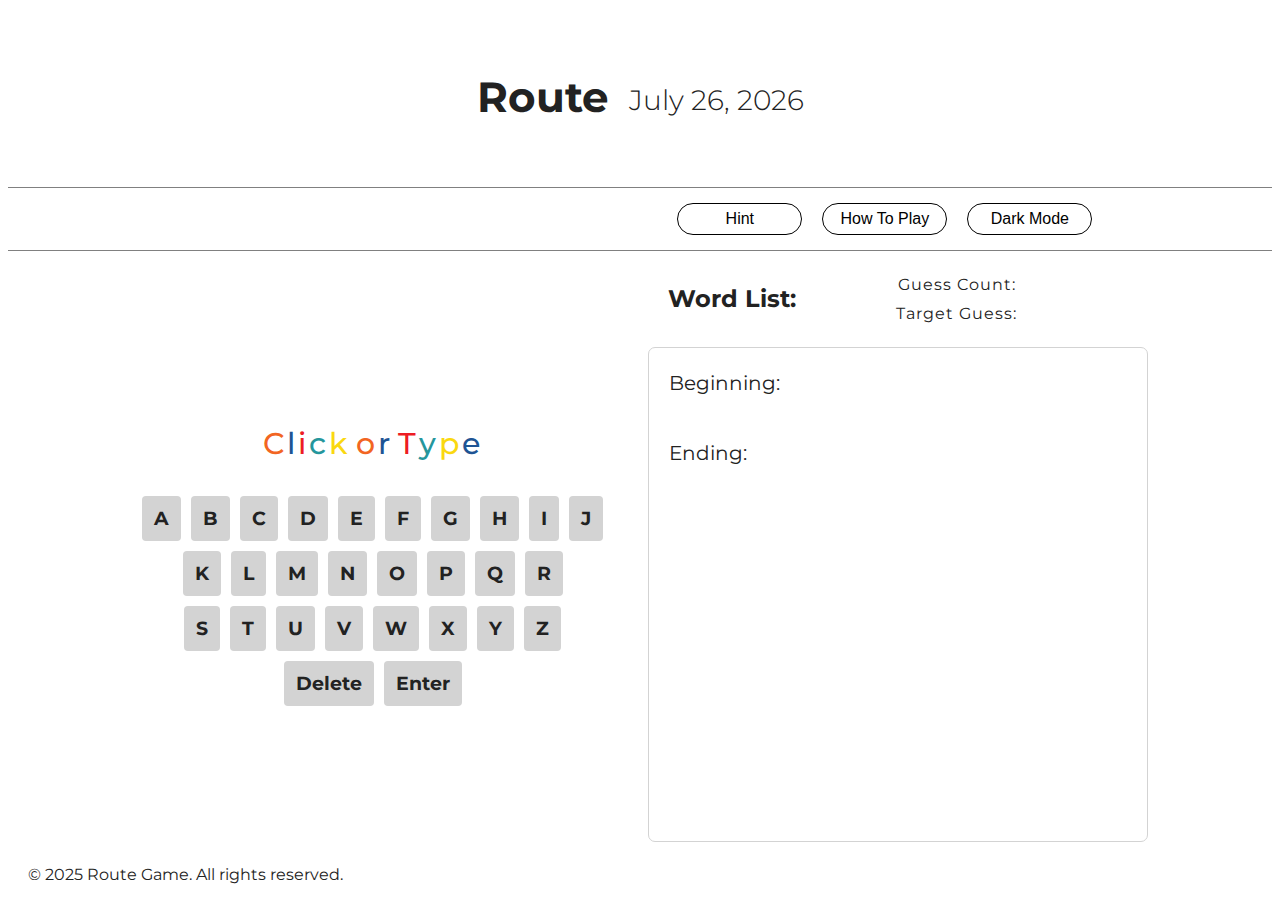
<file: index.html>
<!DOCTYPE html>
<html lang = "en">
    <head>
	    <meta charset="utf-8">
	    <title>Route</title>
	    <link rel="stylesheet" href = "index.css">
        <link rel="preconnect" href="https://fonts.googleapis.com">
        <link rel="preconnect" href="https://fonts.gstatic.com" crossorigin>
        <link href="https://fonts.googleapis.com/css2?family=Montserrat:ital,wght@0,100..900;1,100..900&family=Roboto+Slab:wght@100..900&display=swap" rel="stylesheet">
    </head>

    <body>
        <div class = "main-container" id="main-container">
            <div class = "header-top">
                <h1 class = "puzzle-title" id="puzzle-title">Route</h1>
                <span id = "current-date" class = "game-date"></span>
            </div>
            <div class="toolbar">
                <div class="toolbar-buttons-container">
                    <button class = "toolbar-buttons" id = "hint-but">Hint</button>
                    <button class = "toolbar-buttons" id ="how-to-but">How To Play</button>
                    <button class = "toolbar-buttons" id = "toggle-but">Dark Mode</button>
                </div>
            </div>
            <div class = "content">
                <div class="left-container">
                    <div class="input-wrapper">
                        <input type="text" id="input-bar" placeholder="" autocomplete="off" maxlength="10">
                        <div id="fake-placeholder">
                            <span style="color:#f26522">C</span>
                            <span style="color:#1e5494">l</span>
                            <span style="color:#ed1c24">i</span>
                            <span style="color:#25969c">c</span>
                            <span style="color:#fad810">k</span>
                            <span class="space"> </span>
                            <span style="color:#f26522">o</span>
                            <span style="color:#1e5494">r</span>
                            <span class="space"> </span>
                            <span style="color:#ed1c24">T</span>
                            <span style="color:#25969c">y</span>
                            <span style="color:#fad810">p</span>
                            <span style="color:#1e5494">e</span>
                        </div>
                    </div>
                    <div class="keyboard">
                        <div class="row">
                            <div class="key">A</div>
                            <div class="key">B</div>
                            <div class="key">C</div>
                            <div class="key">D</div>
                            <div class="key">E</div>
                            <div class="key">F</div>
                            <div class="key">G</div>
                            <div class="key">H</div>
                            <div class="key">I</div>
                            <div class="key">J</div>
                        </div>
                        <div class="row">
                            <div class="key">K</div>
                            <div class="key">L</div>
                            <div class="key">M</div>
                            <div class="key">N</div>
                            <div class="key">O</div>
                            <div class="key">P</div>
                            <div class="key">Q</div>
                            <div class="key">R</div>
                        </div>
                        <div class="row">
                            <div class="key">S</div>
                            <div class="key">T</div>
                            <div class="key">U</div>
                            <div class="key">V</div>
                            <div class="key">W</div>
                            <div class="key">X</div>
                            <div class="key">Y</div>
                            <div class="key">Z</div>
                        </div>
                        <div class="row">
                            <div id = "delete-key" class="delete-key">Delete</div>
                            <div id = "enter-key" class="enter-key">Enter</div>
                        </div>
                    </div>
                </div>
                <div id="modal-overlay" class="modal-overlay" hidden>
                    <div class="modal" id = "modal">
                        <button id="modal-close" class="modal-close" aria-label="Close">×</button>
                        <div id="modal-content"></div>
                    </div>
                </div>
                <div class="right-container">
                    <div class="right-container-title">
                        <h2 class = "right-title" id="right-title">Word List: </h2>
                        <div class = "guess-count-container">
                            <div class="inner-guess-count-container">
                                <span>Guess Count: </span>
                                <span id = "guess-count"></span>
                            </div>
                            <div class = "target-guess-container">
                                <span>Target Guess: </span><span id ="target-guess-count"></span>
                            </div>
                        </div>
                    </div>
                    <div class="word-container">
                        <div class = "inner-word-container">
                            <div class="inner-word-container-top">
                                <span id="start-word-beginning" class ="start-word-beginning">Beginning: </span>
                                <span class= "start-word"></span>
                            </div>
                            <!-- Word list will be populated here -->
                            <div id = "guess-container" class= "guess-container">
                            </div>
                            <div class="inner-word-container-bottom">
                                <span id ="end-word-ending" class="end-word-ending">Ending: </span><span class = "end-word"></span>
                            </div>
                        </div>
                    </div>
                    <div class = "message-container" id ="message-container">
                        <p id = "message"></p>
                        <a id = "message-link" target="_blank">Visit Site Here</a>
                    </div>
                </div>
            </div>
            <div class = "footer">
                <p>&copy; 2025 Route Game. All rights reserved.</p>
            </div>
        </div>
        <script src = "game.js" defer></script>
    </body>
    
</html>
</file>
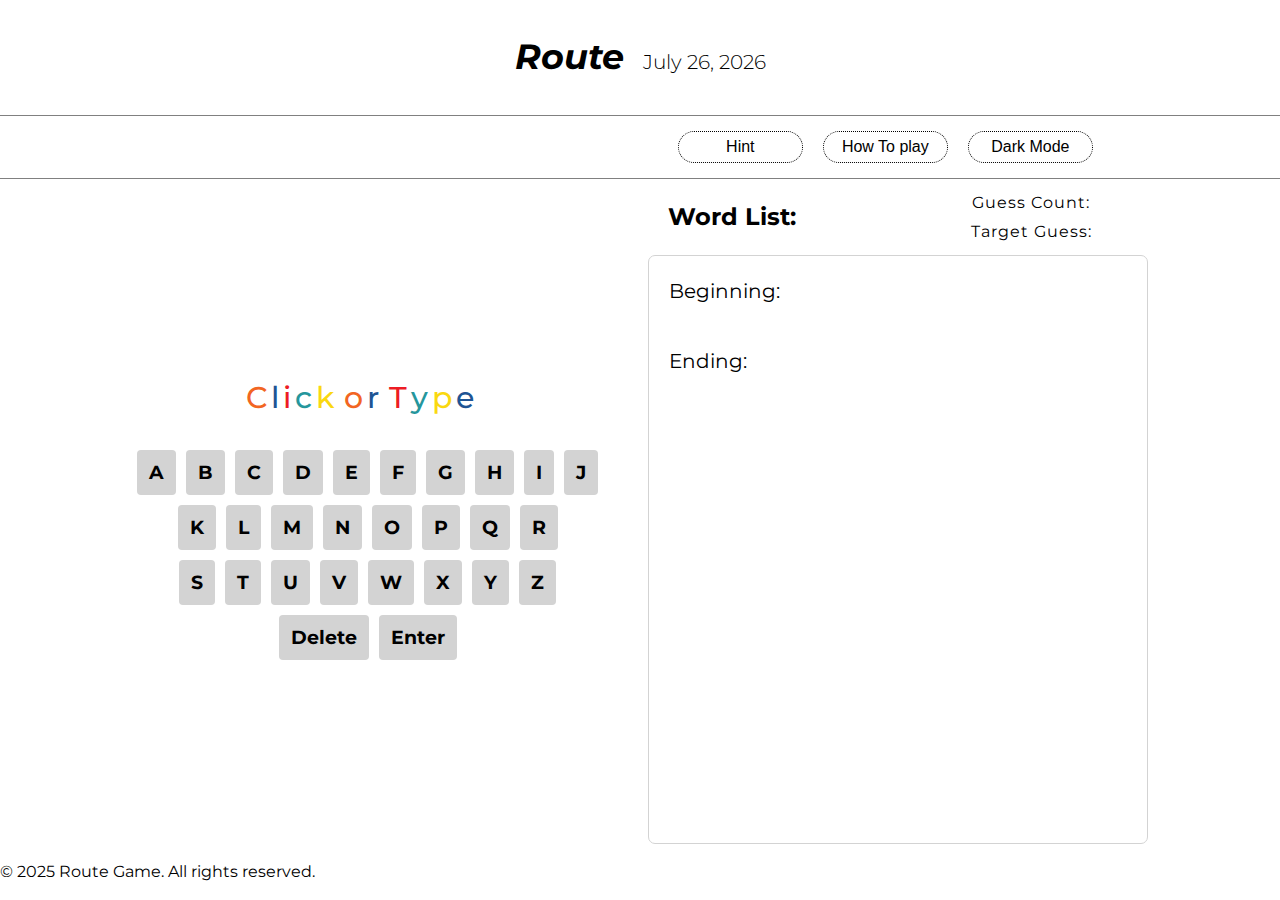
<file: game_website/index.html>
<!DOCTYPE html>
<html lang = "en">
    <head>
	    <meta charset="utf-8">
	    <title>Route</title>
	    <link rel="stylesheet" href = "index.css">
        <link rel="preconnect" href="https://fonts.googleapis.com">
        <link rel="preconnect" href="https://fonts.gstatic.com" crossorigin>
        <link href="https://fonts.googleapis.com/css2?family=Montserrat:ital,wght@0,100..900;1,100..900&family=Roboto+Slab:wght@100..900&display=swap" rel="stylesheet">
    </head>

    <body>
        <div class = "main-container">
            <div class = "header-top">
                <h1>
                    <em class = "puzzle-title">Route</em>
                    <span id = "current-date" class = "game-date"></span>
                </h1>
            </div>
            <div class="toolbar">
                <div class="toolbar-buttons-container">
                    <button class = "toolbar-buttons" id = "hint-but">Hint</button>
                    <button class = "toolbar-buttons" id ="how-to-but">How To play</button>
                    <button class = "toolbar-buttons" id = "toggle-but">Dark Mode</button>
                </div>
            </div>
            <div class = "content">
                <div class="left-container">
                    <div class="input-wrapper">
                        <input type="text" id="input-bar" placeholder="" autocomplete="off" maxlength="10">
                        <div id="fake-placeholder">
                            <span style="color:#f26522">C</span>
                            <span style="color:#1e5494">l</span>
                            <span style="color:#ed1c24">i</span>
                            <span style="color:#25969c">c</span>
                            <span style="color:#fad810">k</span>
                            <span class="space"> </span>
                            <span style="color:#f26522">o</span>
                            <span style="color:#1e5494">r</span>
                            <span class="space"> </span>
                            <span style="color:#ed1c24">T</span>
                            <span style="color:#25969c">y</span>
                            <span style="color:#fad810">p</span>
                            <span style="color:#1e5494">e</span>
                        </div>
                    </div>
                    <div class="keyboard">
                        <div class="row">
                            <div class="key">A</div>
                            <div class="key">B</div>
                            <div class="key">C</div>
                            <div class="key">D</div>
                            <div class="key">E</div>
                            <div class="key">F</div>
                            <div class="key">G</div>
                            <div class="key">H</div>
                            <div class="key">I</div>
                            <div class="key">J</div>
                        </div>
                        <div class="row">
                            <div class="key">K</div>
                            <div class="key">L</div>
                            <div class="key">M</div>
                            <div class="key">N</div>
                            <div class="key">O</div>
                            <div class="key">P</div>
                            <div class="key">Q</div>
                            <div class="key">R</div>
                        </div>
                        <div class="row">
                            <div class="key">S</div>
                            <div class="key">T</div>
                            <div class="key">U</div>
                            <div class="key">V</div>
                            <div class="key">W</div>
                            <div class="key">X</div>
                            <div class="key">Y</div>
                            <div class="key">Z</div>
                        </div>
                        <div class="row">
                            <div id = "delete-key" class="delete-key">Delete</div>
                            <div id = "enter-key" class="enter-key">Enter</div>
                        </div>
                    </div>
                </div>
                <div id="modal-overlay" class="modal-overlay" hidden>
                    <div class="modal" id = "modal">
                        <button id="modal-close" class="modal-close" aria-label="Close">×</button>
                        <div id="modal-content"></div>
                    </div>
                </div>
                <div class="right-container">
                    <div class="right-container-title">
                        <h2 class = "right-title">Word List: </h2>
                        <div class = "guess-count-container">
                            <div class="inner-guess-count-container">
                                <span>Guess Count: </span>
                                <span id = "guess-count"></span>
                            </div>
                            <div class = "target-guess-container">
                                <span>Target Guess: </span><span id ="target-guess-count"></span>
                            </div>
                        </div>
                    </div>
                    <div class="word-container">
                        <div class = "inner-word-container">
                            <div class="inner-word-container-top">
                                <span id="start-word-beginning" class ="start-word-beginning">Beginning: </span><span class= "start-word"></span>
                            </div>
                            <div id="word-list" class="word-list">
                                <!-- Word list will be populated here -->
                                <div id = "guess-container" class= "guess-container"></div>
                            </div>
                            <div class="inner-word-container-bottom">
                                <span id ="end-word-ending" class="end-word-ending">Ending: </span><span class = "end-word"></span>
                            </div>
                        </div>
                    </div>
                    <div class = "message-container" id ="message-container">
                        <p id = "message"></p>
                        <a id = "message-link" target="_blank">Visit Site Here</a>
                    </div>
                </div>
            </div>
            <div class = "footer">
                <p>&copy; 2025 Route Game. All rights reserved.</p>
            </div>
        </div>
        <script src = "game.js" defer></script>
    </body>
    
</html>
</file>
<file: index.css>
/* =========================
   Base Styles
========================= */
*,
*::before,
*::after {
  box-sizing: border-box; /* easier sizing across devices */ /* :contentReference[oaicite:6]{index=6} */
}

html {
  font-size: 62.5%; /* 1rem = 10px */ /* :contentReference[oaicite:7]{index=7} */
}

h1{
  padding: 0;
}
h2{
  font-weight:bold;
}
.main-container {
  color:#222;
  display: flex;
  flex-direction: column;
  min-height: 100vh;
  margin: 0;
  font-family: Montserrat, sans-serif;
  font-size: 1.6rem; /* 16px base */
  line-height: 1.5;
  height: 100%;
}
.main-container.dark-mode{
  color: white;
  background-color: #222;
}
a:link {
  color: lightblue; /* Unvisited link */
}

a:visited {
  color: purple; /* Visited link */
}

a:hover {
  color: red; /* When the mouse hovers over the link */
}
/* =========================
   Header
========================= */
.header-top {
  display: flex;
  justify-content: center;
  align-items: center;
  padding: 3rem;
  gap: 2rem;
}

.puzzle-title {
  font-weight:bold;
  padding:0px;
  font-size: 4.2rem;
  color: #222;
}
.puzzle-title.dark-mode{
  color:white;
}
.game-date {
  font-size: 2.8rem;
  font-weight: 300;
  margin-bottom: -0.5rem;
}

/* =========================
   Toolbar
========================= */
.toolbar {
  border-top: 1px solid gray;
  border-bottom: 1px solid gray;
  display: flex;
  justify-content: flex-end;
  font-size: 2em;
  padding: 1.5rem 1rem;
}

.toolbar-buttons-container {
  display: flex;
  gap: 2rem;
  width: 47%;
}

.toolbar-buttons {
  border: 1px solid black;
  padding: 0.6rem 1.2rem;  
  font-size: 1.6rem;
  border-radius: 4.4rem;
  cursor: pointer;
  transition: background-color 0.3s ease;
  width: 12.5rem;
  background-color: white;
}

.toolbar-buttons:hover {
  color: white;
  background-color: #ed1c24;
}

.shake-animation{
    animation: shake 0.5s ease;
}
@keyframes shake {
    0% { transform: translate(3px, 3px) rotate(0deg); }
  10% { transform: translate(-3px, -5px) rotate(-5deg); }
  20% { transform: translate(-6px, 3px) rotate(5deg); }
  30% { transform: translate(6px, 5px) rotate(0deg); }
  40% { transform: translate(4px, -4px) rotate(5deg); }
  50% { transform: translate(-4px, 5px) rotate(-5deg); }
  60% { transform: translate(-6px, 4px) rotate(0deg); }
  70% { transform: translate(6px, 4px) rotate(-5deg); }
  80% { transform: translate(-4px, -4px) rotate(5deg); }
  90% { transform: translate(4px, 5px) rotate(0deg); }
  100% { transform: translate(4px, -5px) rotate(-5deg); }
}
/* =========================
   Content Layout
========================= */
.content {
    display: flex;
    justify-content: center;
    width: 100%;
    flex: 1 1 auto;
}

/* ===== Left Container ===== */
.left-container {
  flex: 1;
  max-width: 50rem;
  display: flex;
  flex-direction: column;
  align-items: center;
  justify-content: center;
  margin-right: 1.5rem;
  padding-left: 1rem;
}

/* Input Bar */
.input-wrapper {
  position: relative;
  width: 47%;
}

#input-bar {
  font-size: 3rem;
  border: none;
  outline: none;
  width:100%;
  padding: 0.6rem;
  margin-bottom: 3rem;
  position: relative;
  background-color: white;
}
#input-bar.dark-mode{
  background-color: #222;
  color:white;
}
#fake-placeholder {
  position: absolute;
  left: 0.6rem;
  top: 0.1rem;
  pointer-events: none;
  font-size: 3rem;
  white-space: nowrap;
  font-weight: 500;
  letter-spacing: -0.25rem; 
}
#fake-placeholder span.space {
  display: inline-block;
  width: 0rem; /* Adjust for more space between words */
}

/* Keyboard */
.keyboard {
  display: flex;
  flex-direction: column;
  height: 30%;
  gap: 1rem;
}

.row {
  display: flex;
  gap: 1rem;
  justify-content: center;
}

.key,
.enter-key,
.delete-key {
  background-color: lightgray;
  font-size: 1.2em;
  font-weight: bold;
  padding: 0.1rem 1.2rem;
  height: 4.5rem;
  border-radius: 0.4rem;
  cursor: pointer;
  display: flex;
  justify-content: center;
  align-items: center;
  transition: background-color 0.3s ease, transform 0.05s ease;
}
.key.dark-mode,
.enter-key.dark-mode,
.delete-key.dark-mode {
  background-color: darkgray;
}
.key:hover,
.enter-key:hover,
.delete-key:hover {
  color: white;
  background-color: #2f639e;
}
.key.dark-mode:hover,
.enter-key.dark-mode:hover,
.delete-key.dark-mode:hover {
  color: #222;
  background-color: #5753af;
}

.key:active,
.enter-key:active,
.delete-key:active {
  background-color: #fad810;
  transform: scale(0.9);
}
.key.dark-mode:active,
.enter-key.dark-mode:active,
.delete-key.key.dark-mode:active {
  background-color: #f26522;
  transform: scale(0.9);
}
/* ===== Right Container ===== */
.right-container {
  display: flex;
  flex-direction: column;
  margin: 0 1.5rem;
  flex: 1;
  max-width: 50rem;
}

.right-container-title {
  display: flex;
  align-items: center;
  justify-content: space-evenly;
  margin: 1rem 2rem;
}
.right-title{
  font-weight: bold;
  min-width: 10rem;
  color: #222;
}
.right-title.dark-mode{
  color: white;
}
.guess-count-container {
  flex-grow: 1;
  display: flex;
  flex-direction: column;
  justify-content: center;
  gap: 0.5rem;
  height:auto;
  width: 17.5rem;
  letter-spacing: 0.1rem;
  font-weight: 400;
}

.inner-guess-count-container{
  display: flex;
  justify-content: center;
  align-items: center;
  gap:1rem;
}
.target-guess-container{
  display: flex;
  justify-content: center;
  gap: 1rem;
  align-items: center;
}


/* Word Area */
.word-container {
  border: 1px solid lightgray;
  flex: 1;
  border-radius: 0.7rem;
}

.inner-word-container {
  margin: 2rem;
  font-size: 2rem;
}

.guess-container {
  display: flex;
  flex-direction: column;
  justify-content: flex-start;
  gap: 1.5rem;
}

.inner-word-container-top,
.inner-word-container-bottom {
  display: flex;
  align-items: center;
  justify-content: space-around;
}
.inner-word-container-top{
  padding-bottom:2rem;
}
.inner-word-container-bottom{
  padding-top:2rem;
}

.start-word-beginning,
.end-word-ending {
  min-width: 15rem;
  width: 33%;
}

.start-word,
.end-word {
  text-align: center;
  text-transform: uppercase;
  font-weight: bold;
  flex-grow: 1;
  letter-spacing: 2rem;
}

.guess-word {
  text-align: center;
  text-transform: uppercase;
  display: flex;
  justify-content: center;
  margin-left: 13rem;
  font-weight: 400;
}

.guess-word span {
  display: flex;
  justify-content: center;
  align-items: center;
  width: 2em;
  height: 2em;
  text-transform: uppercase;
  border-radius: 0.5rem;
}

/*For how to play screen*/
.yellow,
.green {
  background-color: #25969c;
  padding: 0.1rem 0.4rem;
  margin: 0;
  border-radius: 0.4rem;
  color:white;
  font-weight: 500;
}
.yellow{
  background-color: #fad810;
  color: black;
}

/* =========================
   Modal Styles
========================= */
.modal-overlay {
  position: fixed;
  inset: 0;
  backdrop-filter: blur(1rem);
  display: none;
  align-items: center;
  justify-content: center;
  z-index: 4;
}

.modal {
  background-color: white;
  padding: 2rem 2rem;
  border-radius: 0.8rem;
  max-width: 60rem;
  width: 70%;
  position: relative;
  box-shadow: 0 0 1rem 0.3rem rgba(0,0,0,0.2);
  z-index: 5;
}
.modal.dark-mode{
  background-color: black;
  color: white;
  box-shadow: 0 0 1rem 0.3rem rgba(255,255,255,0.8);
}
.modal.dark-mode .puzzle-modal-title{
  color: white !important;
}
.puzzle-modal-title{
  color: #222;
}
.hint-message{
  padding:0.2rem;
}
.modal-close {
  position: absolute;
  top: 0.5rem;
  right: 0.5rem;
  border: none;
  background: transparent;
  font-size: 1.5em;
  cursor: pointer;
  z-index: 5;
}
/* Modal list styling */
.puzzle-modal-content ol {
  margin-left: 2rem !important; /* Indent the entire list */
  padding-left: 1rem !important;
}

.puzzle-modal-content li {
  margin-bottom: 0.8rem !important; /* Space between items */
  list-style-position: outside !important; /* Proper bullet position */
  padding-left: 0.5rem !important;
}

/* Fix for Divi's default list styling */
.puzzle-modal-content ol,
.puzzle-modal-content ul {
  list-style-type: none !important;
}

.puzzle-modal-content ol {
  counter-reset: li-counter !important;
}

.puzzle-modal-content li:before {
  content: counter(li-counter) "." !important;
  counter-increment: li-counter !important;
  margin-right: 0.8rem !important;
}
.modal .puzzle-error-message,
.modal .puzzle-error-message:last-of-type{
  margin-bottom: 0 !important;
  padding-bottom: 0 !important;
}
/* =========================
   Messages
========================= */
.message-container {
  display: none;
  flex-direction: column;
  justify-content: center;
  align-items: center;
  padding: 1rem;
  font-size: 1.6rem;
  line-height: 1.5;
  text-align: center;
  letter-spacing: 0.05rem;
}


.footer{
  padding: 0.5rem 2rem;
}
/* =========================
   Animations
========================= */
.animate {
    animation: bounce 2s infinite;
}

@keyframes bounce {
    0%, 20%, 50%, 80%, 100% {
        transform: translateY(0);
    }
    40% {
        transform: translateY(-30px);
    }
    60% {
        transform: translateY(-15px);
    }
}

/* =========================
   Responsive Layout
========================= */
@media (max-width: 1000px) {
  /* Stack left and right containers vertically */
  .header-top{
    justify-content: flex-start;
  }
  .puzzle-title{
    font-size: 3rem;
  }
  .game-date{
    font-size: 2rem;
    margin-top: -0.3rem;
  }
  .content {
    flex-direction: column;
    align-items: center;
  }

  .left-container{
    max-width: none;
    margin: 3rem 0;
    width: 90%;
  }
  .right-container{
    margin: 4rem auto;
    width: 80%;
    max-width: none;
  }
  .word-container{
    margin: 1rem auto;
    width: 100%;
  }
  .guess-count-container{
    flex-grow: 0;
  }
  .toolbar-buttons-container {
    width: 100%;
    gap: 1rem;
    display: flex;
    justify-content: center;
    align-items: center;
    margin:0;
  }

  .toolbar-buttons {
    width: auto;
  }
  .guess-word{
    margin: 0 0% 0 30%;
    padding: 0rem 1% 0rem 1%;
    flex-grow: 0;
    justify-content: center;

  }
  .guess-word span {
    display: flex;
    justify-content: center;
    align-items: center;
    width: 1.8em;
    height: 1.8em;
    text-transform: uppercase;
    border-radius: 0.5rem;
  }
  .keyboard {
    gap: 6px;
  }

  .row {
    flex-wrap: wrap;
    gap: 6px;
  }

  .key,
  .enter-key,
  .delete-key {
    font-size: 1em;
    padding: 0.4rem 0.8rem;
    height: 4rem;
  }
  .input-wrapper {
    width: 20rem;
  }

  #input-bar {
    width:100%;
    font-size: 2.5rem;
  }

  #fake-placeholder {
    font-size: 2.6rem;
    width:100%; 
  }
  #fake-placeholder span.space {
    display: inline-block;
    width: 0.2rem; /* Adjust for more space between words */
  }
  .modal {
    width: 60%;
  }

  .modal-close {
    font-size: 1.2em;
  }

  .message-container {
    font-size: 1.4rem;
    text-align: center;
    width:50%;

    margin:0 auto;
  }
}
@media (max-width: 560px){
  .guess-word{
    margin: 0 0 0 35%;
    padding: 0rem 0% 0rem 0%;
  }
}
@media (max-width: 530px) {
  .puzzle-title {
    font-size: 2.2rem;
  }
  
  .game-date {
    font-size: 1.7rem;
    margin-top: -0.5rem;
  }
  
  .guess-count-container{
    flex-grow: 0;
  }
  #input-bar {
    font-size: 2rem;
    padding: 0.4rem;
    width: 85%;
    margin-left:0.9rem;
  }

  #fake-placeholder {
    font-size: 2.1rem;
    letter-spacing: -0.15rem;
    margin-left:0.9rem;
    width: 82%;
  }


  .toolbar-buttons {
    font-size: 1.4rem;
    padding: 0.4rem 1rem;
  }

  .right-container-title {
    gap: 0.8rem;
  }
  .right-title{
    font-size: 2rem;
  }
  .target-guess-container,
  .inner-guess-count-container{
    font-size: 1.4rem;
  }
  .start-word-beginning,
  .end-word-ending { 
    font-size: 1.6rem;
  }

  .start-word,
  .end-word {
    font-size: 1.8rem;
    letter-spacing: 1.5rem;
  }
  .guess-word {
    font-size: 1.6rem;
    margin: 0 0 0 35%;
    padding: 0rem 0% 0rem 4%;
  }

  .keyboard {
    gap: 4px;
  }

  .row {
    gap: 4px;
  }

  .key,
  .enter-key,
  .delete-key {
    font-size: 0.9em;
    padding: 0.3rem 0.6rem;
    height: 3.6rem;
  }

  .modal {
    width: 80%;
    padding: 1rem;
    font-size: 1.4rem;
  }

  .message-container {
    font-size: 1.2rem;
    width: 100%;
    padding: 0.5rem;
  }
}
</file>
<file: game_website/index.css>
/* =========================
   Base Styles
========================= */
*,
*::before,
*::after {
  box-sizing: border-box; /* easier sizing across devices */ /* :contentReference[oaicite:6]{index=6} */
}

html {
  font-size: 62.5%; /* 1rem = 10px */ /* :contentReference[oaicite:7]{index=7} */
}

body {
  margin: 0;
  font-family: Montserrat, sans-serif;
  font-size: 1.6rem; /* 16px base */
  line-height: 1.5;
  height: 100%;
}
body.dark-mode{
  background-color: black;
  color: white;
}
.main-container {
  display: flex;
  flex-direction: column;
  min-height: 100vh;
}

/* =========================
   Header
========================= */
.header-top {
  display: flex;
  justify-content: center;
  align-items: center;
  padding: 1rem;
}

.puzzle-title {
  font-size: 3.5rem;
  margin-right: 1rem;
}

.game-date {
  font-size: 2rem;
  font-weight: 300;
}

/* =========================
   Toolbar
========================= */
.toolbar {
  border-top: 1px solid gray;
  border-bottom: 1px solid gray;
  display: flex;
  justify-content: flex-end;
  font-size: 2em;
  padding: 1.5rem 1rem;
}

.toolbar-buttons-container {
  display: flex;
  gap: 2rem;
  width: 47%;
}

.toolbar-buttons {
  border: 1px dotted black;
  background-color: white;
  padding: 0.6rem 1.2rem;  
  font-size: 1.6rem;
  border-radius: 4.4rem;
  cursor: pointer;
  transition: background-color 0.3s ease;
  width: 12.5rem;
}

.toolbar-buttons:hover {
  color: white;
  background-color: #ed1c24;
}

.shake-animation{
    animation: shake 0.5s ease;
}
@keyframes shake {
    0% { transform: translate(3px, 3px) rotate(0deg); }
  10% { transform: translate(-3px, -5px) rotate(-5deg); }
  20% { transform: translate(-6px, 3px) rotate(5deg); }
  30% { transform: translate(6px, 5px) rotate(0deg); }
  40% { transform: translate(4px, -4px) rotate(5deg); }
  50% { transform: translate(-4px, 5px) rotate(-5deg); }
  60% { transform: translate(-6px, 4px) rotate(0deg); }
  70% { transform: translate(6px, 4px) rotate(-5deg); }
  80% { transform: translate(-4px, -4px) rotate(5deg); }
  90% { transform: translate(4px, 5px) rotate(0deg); }
  100% { transform: translate(4px, -5px) rotate(-5deg); }
}
/* =========================
   Content Layout
========================= */
.content {
    display: flex;
    justify-content: center;
    width: 100%;
    flex: 1 1 auto;
}

/* ===== Left Container ===== */
.left-container {
  flex: 1;
  max-width: 50rem;
  display: flex;
  flex-direction: column;
  align-items: center;
  justify-content: center;
  margin-right: 1.5rem;
}

/* Input Bar */
.input-wrapper {
  position: relative;
  width: 51%;
}

#input-bar {
  font-size: 3rem;
  border: none;
  outline: none;
  width:100%;
  padding: 0.6rem;
  margin-bottom: 3rem;
  position: relative;
}

#fake-placeholder {
  position: absolute;
  left: 0.6rem;
  top: 0.1rem;
  pointer-events: none;
  font-size: 3rem;
  white-space: nowrap;
  font-weight: 500;
  letter-spacing: -2px; 
}
#fake-placeholder span.space {
  display: inline-block;
  width: 0rem; /* Adjust for more space between words */
}

/* Keyboard */
.keyboard {
  display: flex;
  flex-direction: column;
  height: 30%;
  gap: 1rem;
}

.row {
  display: flex;
  gap: 1rem;
  justify-content: center;
}

.key,
.enter-key,
.delete-key {
  background-color: lightgray;
  font-size: 1.2em;
  font-weight: bold;
  padding: 0.1rem 1.2rem;
  height: 4.5rem;
  border-radius: 0.4rem;
  cursor: pointer;
  display: flex;
  justify-content: center;
  align-items: center;
  transition: background-color 0.3s ease, transform 0.05s ease;;
}
.key.dark-mode,
.enter-key.dark-mode,
.delete-key.dark-mode {
  background-color: darkgray;
}
.key:hover,
.enter-key:hover,
.delete-key:hover {
  color: white;
  background-color: #2f639e;
}
.key.dark-mode:hover,
.enter-key.dark-mode:hover,
.delete-key.dark-mode:hover {
  color: black;
  background-color: #2f639e;
}

.key:active,
.enter-key:active,
.delete-key:active {
  background-color: #fad810;
  transform: scale(0.9);
}

/* ===== Right Container ===== */
.right-container {
  display: flex;
  flex-direction: column;
  margin: 0 1.5rem;
  flex: 1;
  max-width: 50rem;
}

.right-container-title {
  display: flex;
  align-items: center;
  justify-content: space-between;
  margin: 0 2rem;
}

.guess-count-container {
  display: flex;
  flex-direction: column;
  justify-content: center;
  gap: 0.5rem;
  height:auto;
  width: 17.5rem;
  letter-spacing: 0.1rem;
}
.target-guess-container,
.inner-guess-count-container{
  display: flex;
  justify-content: space-evenly;
  align-items: center;
}


/* Word Area */
.word-container {
  border: 1px solid lightgray;
  flex: 1;
  border-radius: 0.7rem;
}

.inner-word-container {
  margin: 2rem;
  font-size: 2rem;
}

.guess-container {
  display: flex;
  flex-direction: column;
  justify-content: flex-start;
  gap: 1.5rem;
}

.inner-word-container-top,
.inner-word-container-bottom {
  display: flex;
  align-items: center;
  justify-content: space-around;
}
.inner-word-container-top{
  padding-bottom:2rem;
}
.inner-word-container-bottom{
  padding-top:2rem;
}

.start-word-beginning,
.end-word-ending {
  min-width: 15rem;
  width: 33%;
}

.start-word,
.end-word {
  text-align: center;
  text-transform: uppercase;
  font-weight: bold;
  flex-grow: 1;
  letter-spacing: 2rem;
}

.guess-word {
  text-align: center;
  text-transform: uppercase;
  display: flex;
  justify-content: center;
  margin-left: 13rem;
}

.guess-word span {
  display: flex;
  justify-content: center;
  align-items: center;
  width: 2em;
  height: 2em;
  text-transform: uppercase;
  border-radius: 0.5rem;
}

/*For how to play screen*/
.green {
  background-color: #25969c;
  padding: 0.1rem 0.4rem;
  margin: 0;
  border-radius: 0.4rem;
  color:white;
  font-weight: 500;
}

/* =========================
   Modal Styles
========================= */
.modal-overlay {
  position: fixed;
  inset: 0;
  backdrop-filter: blur(1rem);
  display: none;
  align-items: center;
  justify-content: center;
}

.modal {
  background-color: white;
  padding: 2rem;
  border-radius: 0.8rem;
  max-width: 60rem;
  width: 70%;
  position: relative;
  box-shadow: 0 0 1rem 0.3rem rgba(0,0,0,0.2);
}
.modal.dark-mode{
  background-color: black;
  color: white;
  box-shadow: 0 0 1rem 0.3rem rgba(255,255,255,0.8);
}

.modal-close {
  position: absolute;
  top: 0.5rem;
  right: 0.5rem;
  border: none;
  background: transparent;
  font-size: 1.5em;
  cursor: pointer;
}


/* =========================
   Messages
========================= */
.message-container {
  display: none;
  flex-direction: column;
  justify-content: center;
  align-items: center;
  padding: 1rem;
  font-size: 1.6rem;
  line-height: 1.5;
  text-align: center;
  letter-spacing: 0.05rem;
}

/* =========================
   Animations
========================= */
.animate {
    animation: bounce 2s infinite;
}

@keyframes bounce {
    0%, 20%, 50%, 80%, 100% {
        transform: translateY(0);
    }
    40% {
        transform: translateY(-30px);
    }
    60% {
        transform: translateY(-15px);
    }
}

/* =========================
   Responsive Layout
========================= */
@media (max-width: 875px) {
  /* Stack left and right containers vertically */
  .header-top{
    width: 100%;
    justify-content: flex-start;
    flex: 0 1 auto;
  }
  .puzzle-title{
    font-size: 2.8rem;
  }
  .game-date{
    font-size: 2rem;
  }
  .content {
    flex-direction: column;
    align-items: center;
  }
  

  .left-container{
    max-width: none;
    margin: 3rem 0;
    width: 90%;
  }
  .right-container{
    margin: 4rem auto;
    width: 100%;
    max-width: none;
  }
  .word-container{
    margin: 1rem auto;
    width: 80%;
  }
  .toolbar-buttons-container {
    width: 100%;
    gap: 1rem;
    display: flex;
    justify-content: center;
    align-items: center;
    margin:0;
  }

  .toolbar-buttons {
    width: auto;
  }

  .right-container-title {
    justify-content: space-evenly;
    align-items: center;
    margin:0;
  }
  .guess-container{
    justify-content: flex-end;
  }

  .guess-word {
    width:53%;
    justify-content: flex-end;
  }

  .guess-word span {
    display: flex;
    justify-content: center;
    align-items: center;
    width: 2em;
    height: 2em;
    text-transform: uppercase;
    border-radius: 0.5rem;
  }

  .keyboard {
    gap: 6px;
  }

  .row {
    flex-wrap: wrap;
    gap: 6px;
  }

  .key,
  .enter-key,
  .delete-key {
    font-size: 1em;
    padding: 0.4rem 0.8rem;
    height: 4rem;
  }
  .input-wrapper {
    width: 200px;
  }

  #input-bar {
    width:100%;
  }

  #fake-placeholder {
    font-size: 2.6rem;
    width:100%; 
  }
  #fake-placeholder span.space {
    display: inline-block;
    width: 0.2rem; /* Adjust for more space between words */
  }
  .modal {
    width: 60%;
    padding: 2rem;
  }

  .modal-close {
    font-size: 1.2em;
  }

  .message-container {
    font-size: 1.4rem;
    text-align: center;
    width:50%;

    margin:0 auto;
  }
}
</file>
